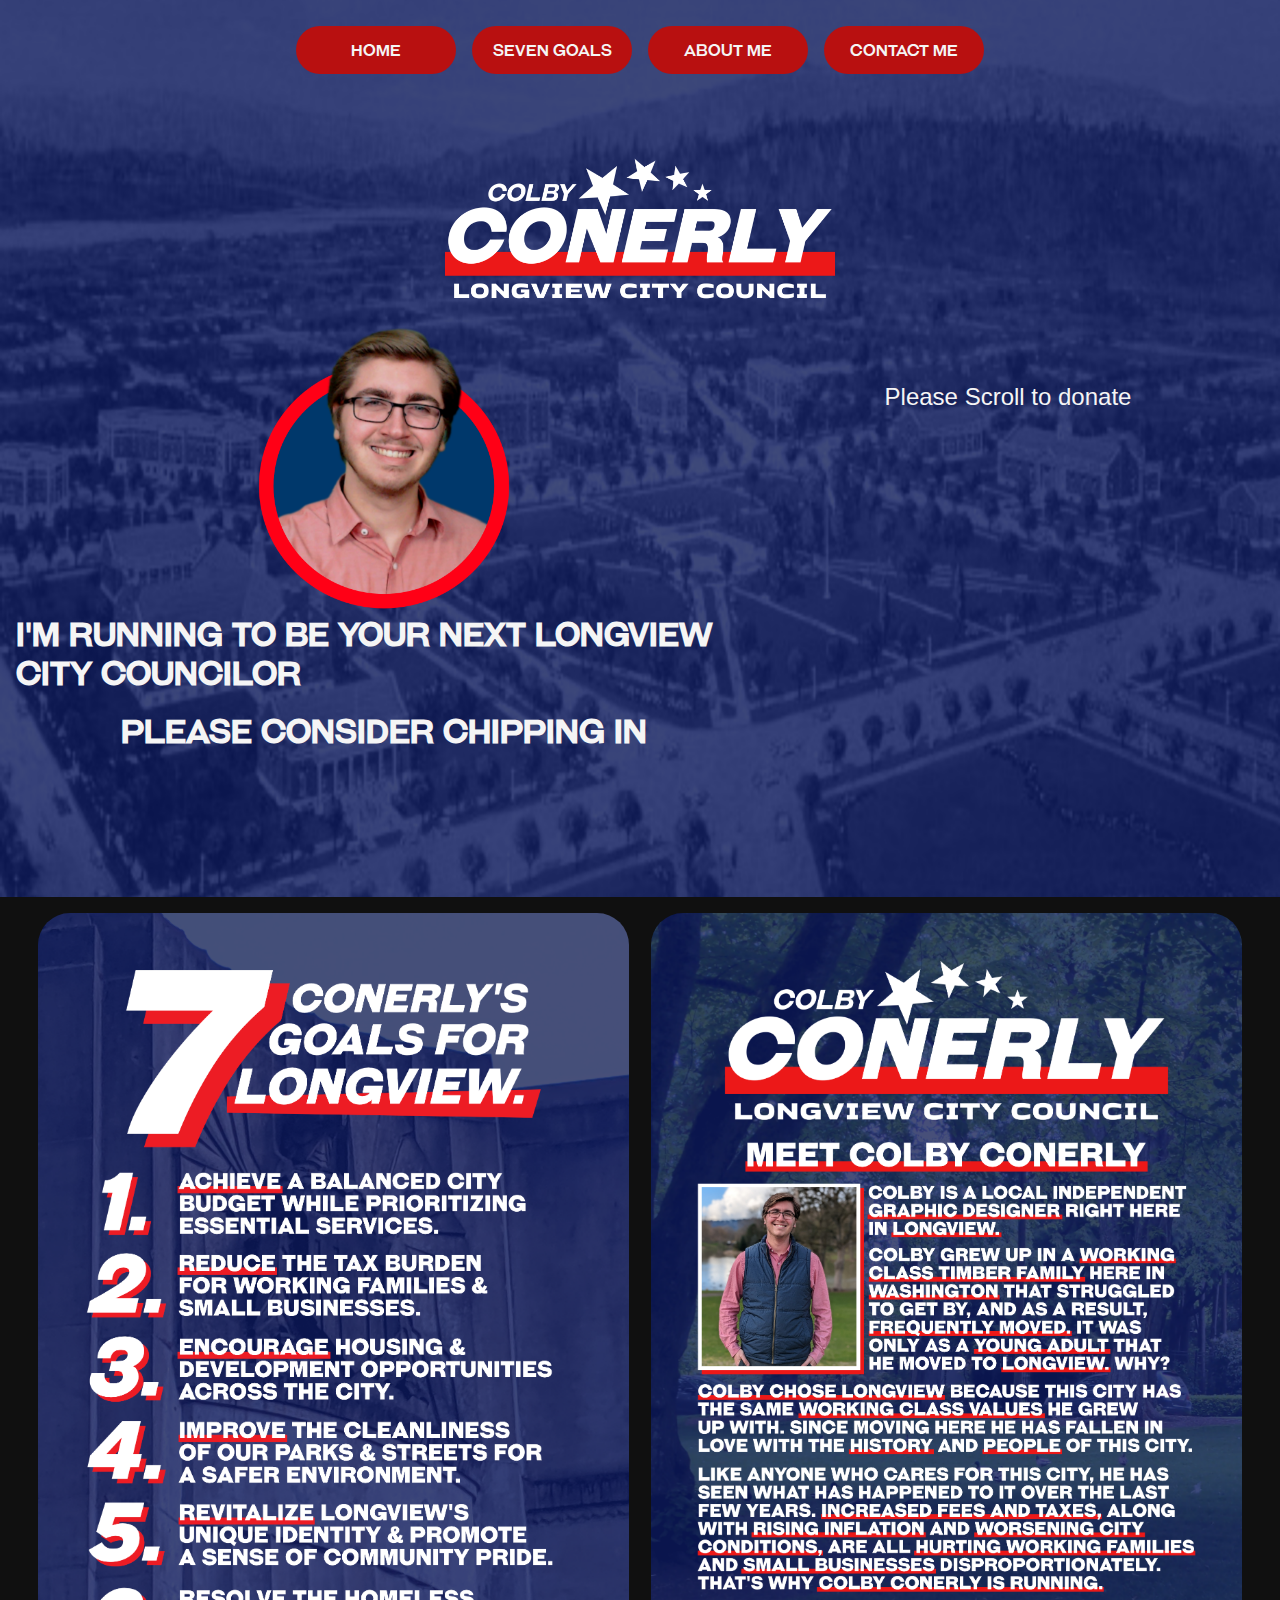
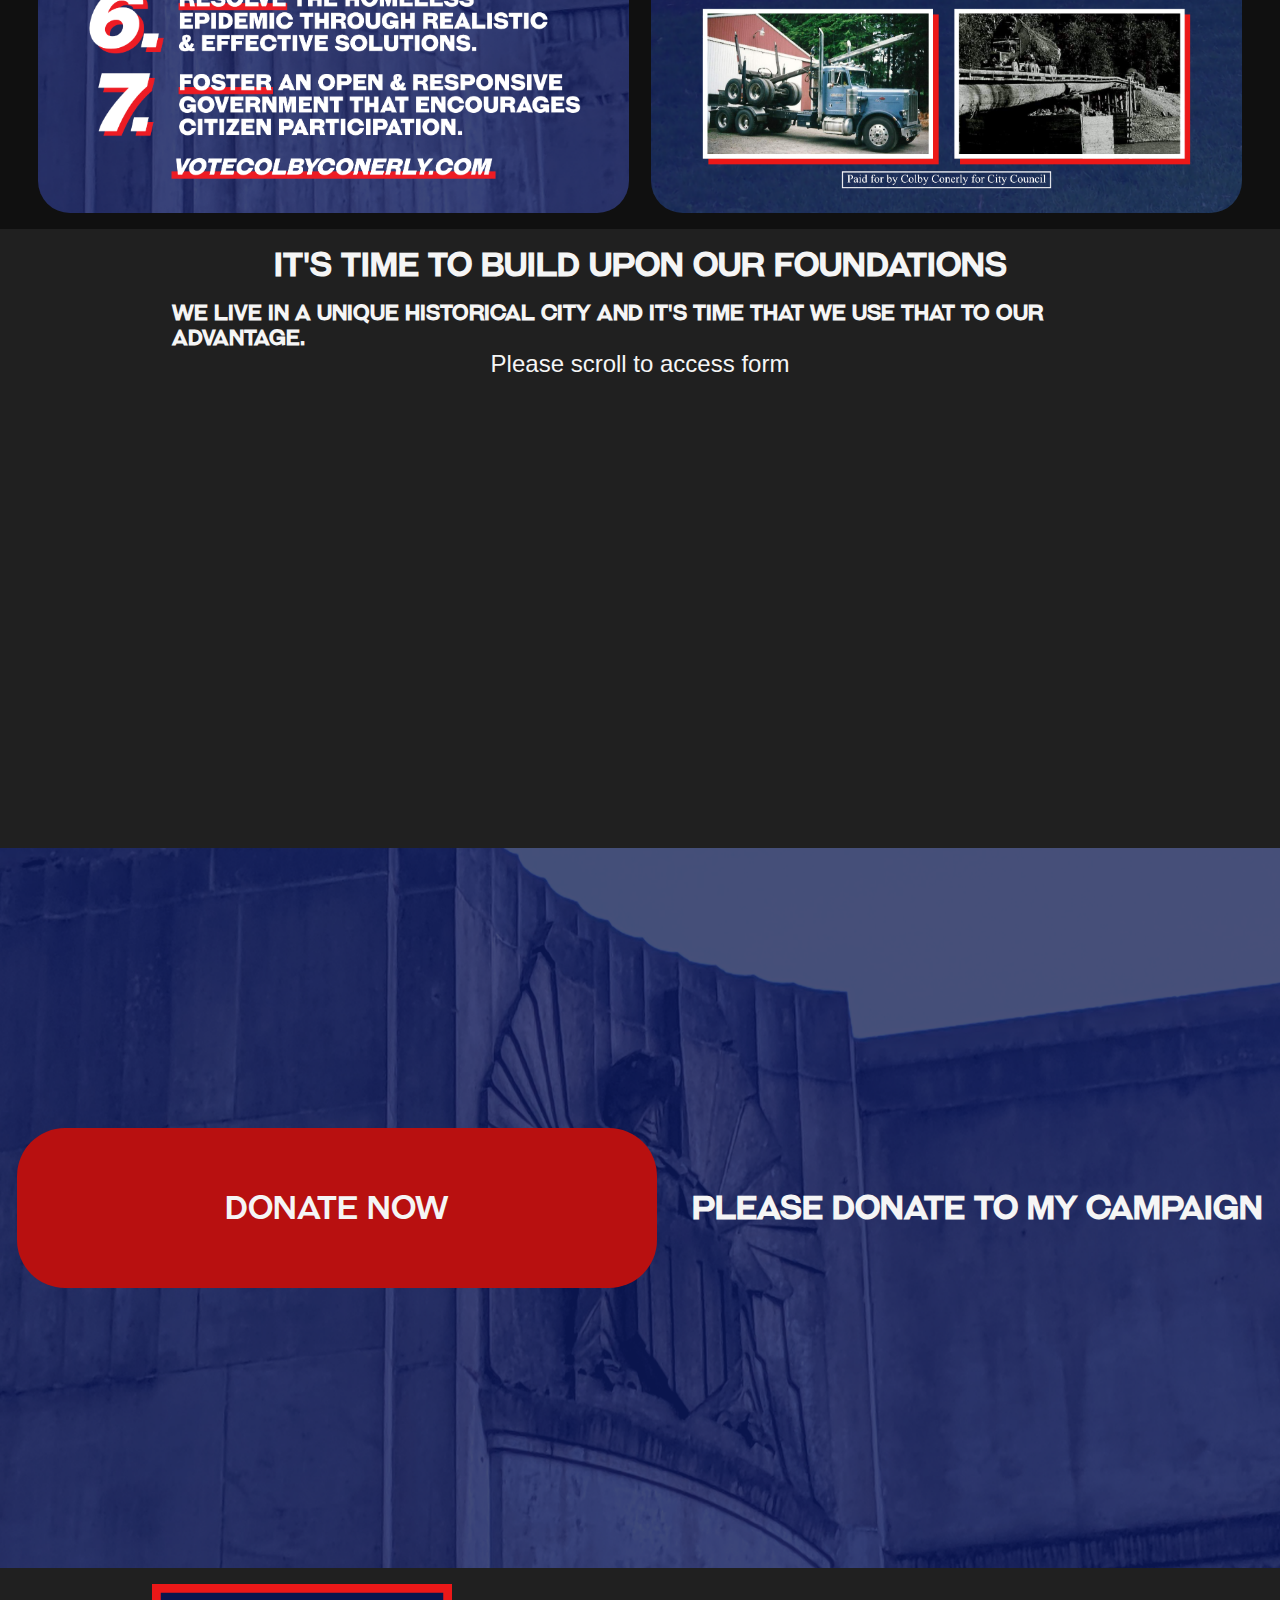
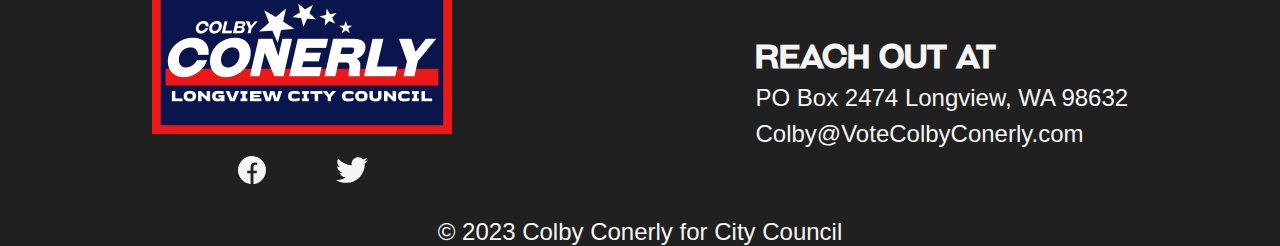
<file: index.html>
<!DOCTYPE html>
<html lang="en">
<head>
  <meta charset="UTF-8">
  <meta http-equiv="X-UA-Compatible" content="IE=edge">
  <meta name="viewport" content="width=device-width, initial-scale=1.0">
  <title>Colby Conerly's Campaign Website</title>
  <link rel="shortcut icon" href="img/favicon.png" type="image/x-icon">
  <link rel="stylesheet" href="style.css">
  <meta name="description" content="">
</head>
<body onload="loadSite()">

  <div class="hero" aria-label="Hero Section">
    <nav>
      <a onclick="location.href='#home';">Home</a>
      <a  onclick="location.href='#sevengoals';">Seven Goals</a>
      <a onclick="location.href='#aboutme';">About Me</a>
      <!-- <a onclick="location.href='./announcements.html'">Announcements</a> -->
      <a onclick="location.href='#contact';">Contact Me</a>
    </nav>


    <div class="logo">
      <div class="menu-div">
        <img src="img/reshot-icon-menu-D6U5PY3TJK.svg" id="menu" alt="Menu Icon (Click to open Menu)">

      </div>
      <img src="img/cc23-shirt-design2-768x593.png" width="400px" alt="Logo saying Colby Conerly, Longview City Council">
      <a class="donate" onclick="window.open('https://secure.anedot.com/colby-conerly-for-city-council/donations','_blank');">Donate Now</a>
    </div>
    
    <div class="picture">
      <div class="picture-combine">
        <img src="img/smile.png" alt="Picture of Colby Conerly">
        <h1>I'M RUNNING TO BE YOUR NEXT LONGVIEW CITY COUNCILOR</h1>
        <br>
        <h2 style="text-align: center;">Please consider chipping in</h2>
      </div>
      <div class="scroll">
        <p>Please Scroll to donate</p>
        <iframe style="margin-bottom: 16px;" class="donation" src="https://secure.anedot.com/colby-conerly-for-city-council/dd5748fc-fdb4-4b72-a43d-56b8b1c297d2?embed=true" aria-label="Frame for Donations" frameborder="0"></iframe>
      </div>
    </div>

    
  </div>

  <div id="sevengoals">

    <img src="img/7goals2-2-663x1024.png" style="border-radius: 2rem;" 
    alt="Conerly's goals for longview.
    Achieve a balanced city budget while prioritizing essential services.
    Reduce the tax burden for working families & small businesses.
    Encourage housing &
    Development opportunities across the city.
    Improve the cleanliness of our parks & streets for a safer environment.
    Revitalize longview's unique identity & promote a sense of community pride.
    Resolve the homeless epidemic through realistic & effective solutions.
    Foster an open & responsive government that encourages citizen participation.">
    <img src="img/7goalsfront.png" style="border-radius: 2rem;" id="aboutme" alt="Colby is a local independent
    Graphic designer right here
    in Longview.
    Colby grew up in a working
    class timber family here in
    Washington that struggled
    to get by, and as a result,
    frequently moved. It was
    only as a young adult that
    He moved to Longview. Why?
    Colby chose Longview because This City has
    the same working class values he grew
    up with. Since moving here he has fallen in
    love with the history and people of this city.
    Like anyone who cares for this city, he has
    seen what has happened to it over the last
    few years. Increased fees and taxes, along
    with rising inflation and worsening city
    conditions, are all hurting working families
    and small businesses disproportionately.
    that's why Colby Conerly is running.">
  </div>
  <!-- <div id="about">
    <div class="about-pictures">
      <img src="img/family.png" style="margin: 15px; border-radius: 2rem;" alt="Picture of Colby Conerly and his family."> 
    </div>
    <div class="about-text">
      <h2>About Me</h2>
      <p>Colby Conerly is a fifth-generation Washingtonian, proud of his roots and deeply committed to serving his community. As a graphic designer based in Longview, Colby brings a fresh perspective to politics, drawing on his diverse experiences and family history in the timber industry. Growing up, Colby’s family weathered the ups and downs of the economy with determination and grit, values that he carries with him to this day. Whether he’s designing campaign materials or crafting a policy proposal, Colby is passionate about creating innovative solutions that resonate with voters and make a real difference in their lives. Having been in Southwest Washington for over a decade, Colby understands the unique challenges and opportunities facing our region and is dedicated to working tirelessly to represent the interests of his community.</p>
    </div>
    </div> -->

    <div class="foundation">
      <div class="foundation-text"> 
        <h2>IT'S TIME TO BUILD UPON OUR FOUNDATIONS</h2>
        <h2 class="smaller">We live in a unique historical city and it's time that we use that to our advantage.</h2>
      </div>
      <div class="foundation-picture">
        <a class="formBtn" onclick="window.open('https://secure.anedot.com/colby-conerly-for-city-council/aac4ee48-5dc7-4c0c-b1fd-ac58593e9595?embed=true','_blank');">Go to Contact Form</a>
        <p class="scroll">Please scroll to access form</p>
        <iframe src="https://secure.anedot.com/colby-conerly-for-city-council/aac4ee48-5dc7-4c0c-b1fd-ac58593e9595?embed=true" width="100%" height="100%" frameborder="0" class="form"></iframe>
        <!-- <img src="img/twitter_header_conerly2023-1024x341.png" style="border-radius: 2rem;" alt="Logo saying Colby Conerly, Longview City Council"> -->
      </div>

      
    </div>

    <div class="cta">
      <h2>PLEASE DONATE TO MY CAMPAIGN</h2>
      <a class="donateBtn" onclick="window.open('https://secure.anedot.com/colby-conerly-for-city-council/donations','_blank');">Donate Now</a>

    </div>

    <div id="contact">
      <div>
        <img src="img/email_header-300x150.png" alt="Logo saying Colby Conerly, Longview City Council">
        <div class="socials">
          <img src="img/icons8-facebook.svg" alt="Link to Colby Conerly's Facebook" style="width: 32px" onclick="window.open('https://www.facebook.com/colby.conerly','_blank');">
          <img src="img/twitter-154-svgrepo-com.svg" alt="Link to Colby Conerly's Twitter" style="width: 32px" onclick="window.open('https://twitter.com/colbyconerly','_blank');">
        </div>
      </div>

      <div class="reachout">
        <h2>Reach Out At</h2>
        <p>PO Box 2474 Longview, WA 98632</p>
        <p id="email" onclick="location.href='mailto:Colby@VoteColbyConerly.com';">Colby@VoteColbyConerly.com</p>
      </div>
    </div>
    <p style="text-align: center; background-color: #202020;">© 2023 Colby Conerly for City Council</p>

  </div>
  <script src="script.js"></script>
</body>
</html>
</file>
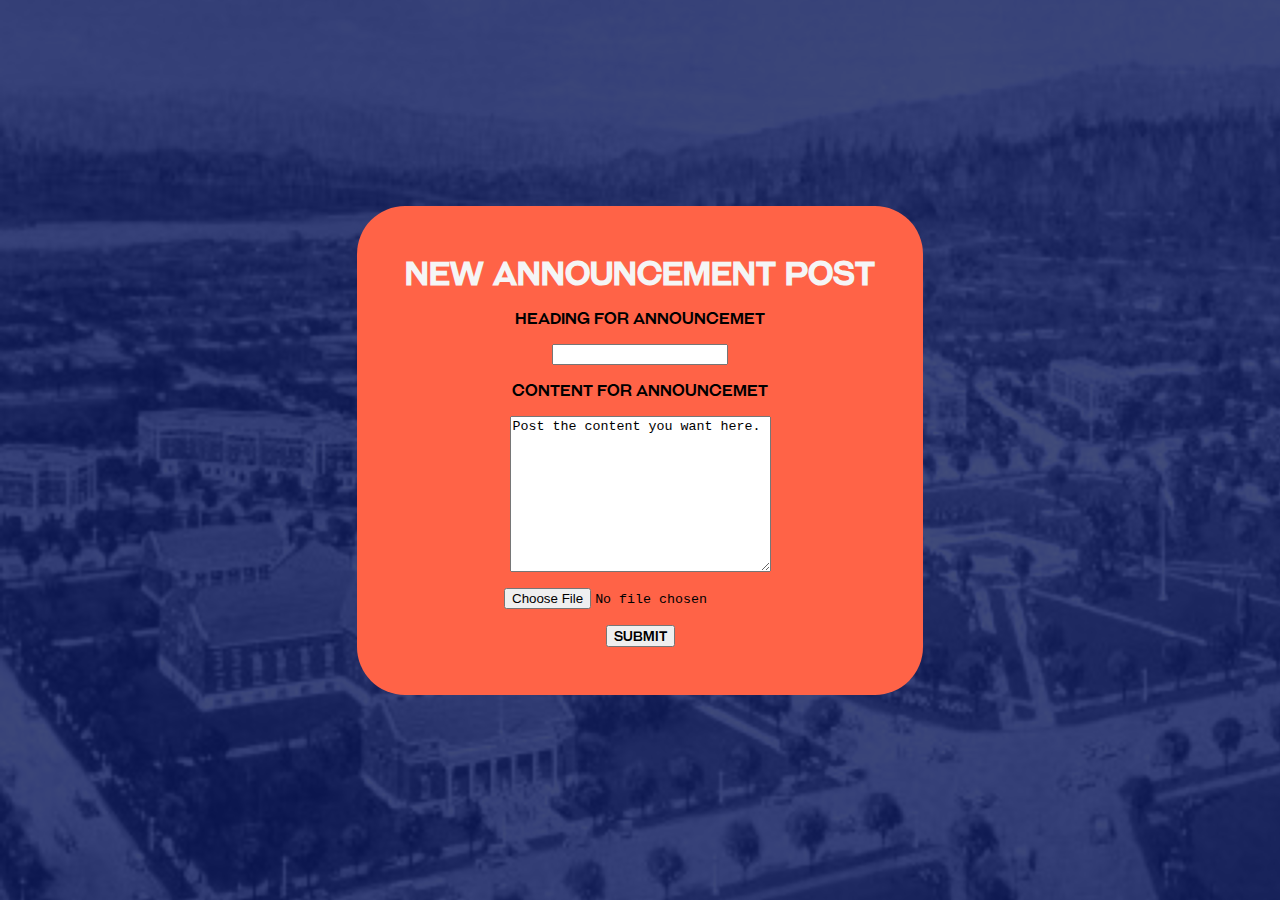
<file: editor.html>
<!DOCTYPE html>
<html lang="en">
<head>
  <meta charset="UTF-8">
  <meta http-equiv="X-UA-Compatible" content="IE=edge">
  <meta name="viewport" content="width=device-width, initial-scale=1.0">
  <title>Document</title>
  <link rel="stylesheet" href="style.css">
  <link rel="stylesheet" href="editor.css">
</head>
<body>
  <div class="test">
    <h2>New Announcement Post</h2>
    <label for="header">Heading for Announcemet</label>
    <input type="text" id="header">
    <label for="content">Content for Announcemet</label>
    <textarea name="content" id="content" cols="30" rows="10">Post the content you want here.</textarea>
    <input type="file" name="image" id="image">
    <button>Submit</button>

  </div>

</body>
</html>
</file>
<file: editor.css>
body{
  display: flex;
  justify-content: center;
  align-items: center;
  height: 100vh;
  background-image: url(img/UPPEr2.png);
  background-repeat: no-repeat;
}

.test{
  padding: 3rem;
  background-color: tomato;
  display: flex;
  flex-direction: column;
  justify-content: center;
  align-items: center;
  border-radius: 3rem;

}

button{
  margin-top: 1rem;
}

input, textarea{
  font-family: 'Courier New', Courier, monospace;
  margin-top: 1rem;
}

label{
  margin-top: 1rem;
}
</file>
<file: style.css>
/* Reset Margins */

* {
  margin: 0;
  font-family: GTB;
}

h1 {
  font-family: GTB, sans-serif;
}

/* Show Menu */

body:nth-child(odd){
  background-color: #101010;
}

.show {
  display: flex !important;
}

.menu-div {
  display: none;
}

p {
  font-family: Arial, Helvetica, sans-serif;
}

.menu {
  display: none;
}

@font-face {
  font-family: GTB;
  src: url(fonts/galderglynn-titling.rg-regular.otf);
}

@font-face {
  font-family: GTBlite;
  src: url(fonts/galderglynn-titling.lt-regular.otf);
}

html {
  scroll-behavior: smooth;
}

body {
  background-color: #101010;
}

/* Hero backround image */

.hero {
  background-image: url(img/UPPEr2.png);
  background-size: 100% 100%;
  padding: 1rem;
}

p {
  color: #f5f5f5;
  font-size: 1.5rem;
}

/* Donate Button */

.donate {
  width: 400px;
  height: 80px;
  font-size: 3rem;
  display: none;
}

a {
  border: 0px;
  background-color: #b81010;
  height: 3rem;
  width: 10rem;
  border-radius: 3rem;
  color: #f5f5f5;
display: flex;
justify-content: center;
align-items: center;
  cursor: pointer;
}

/* Div for the Picture and Slogan in hero section */

.picture-combine {
  display: flex;
  flex-direction: column;
  justify-content: center;
  align-items: center;
  position: relative;
  bottom: 96px;
}

.scroll{
  text-align: center;
}

.formBtn{
  display: none;
}

.picture-combine img{
  width: 40%;
}

.donateBtn{
  width: 40rem;
height: 10rem;
font-size: 2rem;
}

.socials img:hover {
  filter: invert(50%);
  cursor: pointer;
}

a:hover {
  background-color: #a40f0f;
  box-shadow: 0px 0px black;
}
 
.logo {
  display: flex;
  align-items: center;
  justify-content: space-around;
}

.picture {
  display: flex;
  align-items: center;
  justify-content: space-around;
}

.picture h1 {
  font-size: 2rem;
}

h1 {
  color: #f5f5f5;
  font-size: 3rem;
}

h2 {
  font-size: 2rem;
  color: #f5f5f5;
}

#sevengoals {
  margin: 16px;
  display: flex;
  align-items: center;
  justify-content: space-evenly;
}

#sevengoals img {
  border-radius: 2rem;
  height: 100vh;
}

nav {
  display: flex;
  justify-content: center;
  gap: 16px;
}

nav a {
  margin-top: 10px;
}

#about {
  display: flex;
  justify-content: space-around;
  background-color: #202020;
  flex: 1
}


.about-text {
  display: flex;
  flex-direction: column;
  justify-content: center;
  align-items: center;
  width: 40%;
}

.foundation {
  display: flex;
  justify-content: space-around;
  padding: 1rem;
  align-items: center;
  background-color: #202020;
}

.smaller{
  font-size: 1.3rem;
}

.cta {
  display: flex;
  flex-direction: row-reverse;
  justify-content: space-around;
  align-items: center;
  height: 80vh;
  background-image: url(img/lower.png);
  background-size: 100% 100%;
}

#contact {
  padding-top: 16px;
  padding-bottom: 16px;
  align-items: center;
  background-color: #202020;
  display: flex;
  justify-content: space-around;
}

#email:hover {
  color: rgb(202, 98, 98);
  cursor: pointer;
}

.reachout {
  display: flex;
  flex-direction: column;
  gap: 8px;
}

.socials {
  margin: 16px;
  display: flex;
  justify-content: space-evenly;
}

.donation {
  height: 50vh;
  width: 40vw;
  border-radius: 2rem;
}

.form {
  height: 50vh;
  width: 40vw;
  border-radius: 2rem;
}

.foundation-text {
  display: flex;
  flex-direction: column;
  width: 75%;
  gap: 1rem;
  flex-wrap: wrap;
  justify-content: center;
  align-items: center;
}

@media screen and (max-width: 1500px) {
  #about{
    flex-direction: column;
    justify-content: center;
    align-items: center;
  }

  .about-text{width: 80%;}
  .foundation{    
    flex-direction: column;
    justify-content: center;
    align-items: center;
    }


}


/* Media Query for mobile devices */

@media screen and (max-width: 1000px) {
  .hero {
    background-image: none;
    padding: 0;
  }

  a {
    box-shadow: 0px 0px black;
  }

  .donate {
    display: flex;
    align-items: center;
    justify-content: center;
  }

  .formBtn{
    display: flex;
    text-align: center;
    height: 4rem;
    width: 12rem;
    padding: 1rem;
  }

/* Div for the Picture and Slogan in hero section */

  .picture-combine {
    position: static;
  }

  iframe {
    display: none;
  }

  nav {
    padding-bottom: 16px;
    display: none;
    gap: 2px;
    flex-direction: column;
    align-items: center;
    background-color: #101010cd;
    position: absolute;
    border-radius: 16px;
    width: 45%;
    left: 25%;
    top: 3rem;
  }

  nav a{
    background-color: #a40f0fe0;
  }
  

  #menu {
    margin-top: 16px;
    display: block;
    width: 32px;
  }

  .menu-div {
    display: flex;
    flex-direction: column;
    justify-content: center;
    align-items: center;
  }

  .logo {
    background-image: url(img/UPPEr2.png);
    background-size: 100% 100%;
    flex-direction: column;
  }

  .logo a {
    margin-bottom: 16px;
  }

  .logo img {
    width: 60%;
  }

  .donate {
    width: 60%;
    font-size: 1.5rem;
  }

  .donateBtn{
    width: 10rem;
  height: 3rem;
  font-size: 1rem;
  }

  img {
    width: 80vw;
  }

  .picture {
    flex-direction: column;
    background-color: #202020;
  }

  .picture img {
    height: 20vh;
    width: auto;
  }

  .picture h1 {
    width: 80%;
    text-align: center;
  }

  #sevengoals{
    flex-direction: column;
    gap: 1rem;
  }

  #sevengoals img {
    height: auto;
    width: 80vw;
  }


  #about {
    flex-direction: column;
    align-items: center;
  }

  #about img {
    height: 20vh;
    width: auto;
  }

  .cta h2{
    text-align: center;
  }

  .cta{
    padding: 1rem;
    gap: 1rem;
  }

  .about-text {
    width: 75%;
    justify-content: center;
  }

  .about-text p {
    font-size: 1.5rem;
    margin-left: 10px;
  }

  .foundation {
    flex-direction: column;
    width: 90%;
    gap: 16px;
  }

  .foundation h1 {
    font-size: 2rem;
    text-align: center;
  }

  .foundation-text {
    width: 75%;
  }

  .foundation h2 {
    text-align: center;
  }

  .cta {
    flex-direction: column-reverse;
    height: 30vh;
  }

  .cta h2 {
    font-size: 2rem;
    width: 80%;
  }

  #contact {
    flex-direction: column;
  }

  .reachout p {
    font-size: 1rem;
  }

  .scroll{
    display: none;
  }
}
</file>
